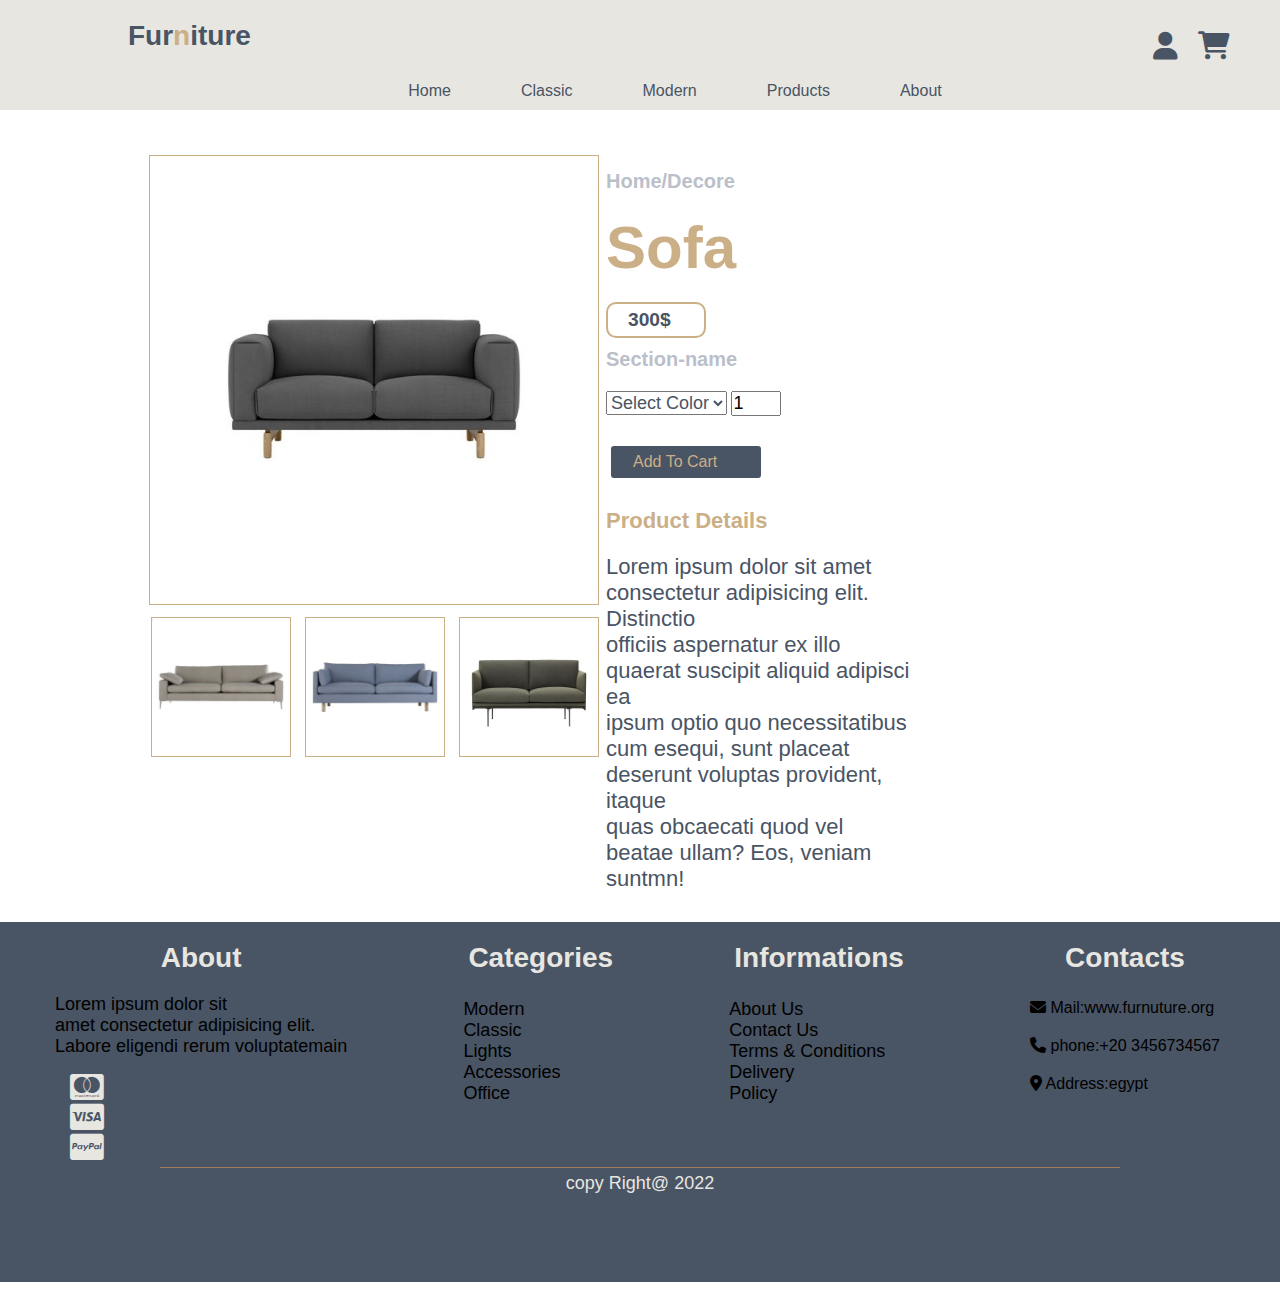
<file: details.html>
<head>
    <meta charset="UTF-8">

    <title>Details</title>
    <!--link Style Sheet-->
    <link rel="stylesheet" href="style.css">
    <!--link font awsome-->
    <link rel="stylesheet" href="css/all.min.css">
</head>

<body class="details-body">
    <header class="header">
        <div class="nav-bar">
            <a href="index.html" class="logo">Fur<span class="logo-span">n</span>iture</a>
            <div class="nav-right">

                <div class="nav-icon">
                    <a href="login.html" class="icon"><i class="fa-solid fa-user"></i></a>
                    <a href="cart.html" class="icon"><i class="fa-solid fa-cart-shopping"></i></a>
                </div>
            </div>
        </div>
        <ul class="nav-links">
            <li><a href="#" class="link"> Home</a></li>
            <li><a href="#" class="link"> Classic</a></li>
            <li><a href="modern.html" class="link"> Modern</a></li>
            <li><a href="#" class="link"> Products</a></li>
            <li><a href="#about" class="link"> About</a></li>
        </ul>
    </header>
    <div class="details-container">
        <div class="galary-container">
            <div class="product-galary">
                <img src="images/sofa/main.jpg" class="galary-main">
                <div class="galary-min">
                    <img src="images/sofa/1.jpg">
                    <img src="images/sofa/2.jpg">
                    <img src="images/sofa/3.jpg">
                </div>
            </div>
        </div>

        <div class="product-details">
            <h6>Home/Decore</h6>
            <h1>Sofa</h1>
            <h3>300$</h3>
            <h6>Section-name</h6>
            <select>
                <option>Select Color</option>
                <option>Black</option>
                <option>White</option>
                <option>Brown</option>
            </select>
            <input type="number" value="1"><br>
            <a href="cart.html" class="add-btn-details"> Add To Cart</a>
            <h5>Product Details</h5>
            <p>Lorem ipsum dolor sit amet consectetur adipisicing elit. Distinctio <br>officiis aspernatur ex illo
                quaerat
                suscipit aliquid adipisci ea<br> ipsum optio quo necessitatibus <br>cum esequi, sunt placeat deserunt
                voluptas provident, itaque<br> quas obcaecati quod vel beatae ullam? Eos, veniam suntmn!
            </p>


        </div>

    </div>


    <footer>
        <div class="footer-container">
            <div class="row">
                <div class="column">
                    <div class="footer-wedget">
                        <h2 class="col-title">about</h2>
                        <p>Lorem ipsum dolor sit<br> amet consectetur adipisicing elit.<br> Labore eligendi rerum
                            voluptatemain
                        </p>
                        <div class="payment-card">
                            <ul>
                                <li class="pay"><i class="fa-brands fa-cc-mastercard"></i></li>
                                <li class="pay"><i class="fa-brands fa-cc-visa"></i> </li>
                                <li class="pay"><i class="fa-brands fa-cc-paypal"></i></li>

                            </ul>

                        </div>

                    </div>

                </div>
                <div class="column">
                    <div class="footer-wedget">
                        <h2 class="col-title">categories</h2>
                        <ul>
                            <li><a href="#" class="cat-link">Modern</a></li>
                            <li><a href="#" class="cat-link">Classic</a></li>
                            <li><a href="#" class="cat-link">Lights</a></li>
                            <li><a href="#" class="cat-link">Accessories</a></li>
                            <li><a href="#" class="cat-link">Office</a></li>
                        </ul>

                    </div>



                </div>
                <div class="column">
                    <div class="footer-wedget">
                        <h2 class="col-title">informations</h2>
                        <ul class-link>
                            <li><a href="#" class="cat-link">About Us</a></li>
                            <li><a href="#" class="cat-link">Contact Us</a></li>
                            <li><a href="#" class="cat-link">Terms & Conditions</a></li>
                            <li><a href="#" class="cat-link">Delivery</a></li>
                            <li><a href="#" class="cat-link">Policy</a></li>
                        </ul>

                    </div>



                </div>
                <div class="column">
                    <div class="footer-wedget">
                        <h2 class="col-title">Contacts</h2>
                        <div class="contact">
                            <i class="fa-solid fa-envelope"></i> Mail:www.furnuture.org
                        </div>
                        <div class="contact">
                            <i class="fa-solid fa-phone"></i> phone:+20 3456734567
                        </div>
                        <div class="contact">
                            <i class="fa-solid fa-location-dot"></i> Address:egypt
                        </div>

                    </div>
                </div>

            </div>
            <hr class="hr">
            <div class="copy-rights">
                <p class="copy-right">copy Right@ 2022</p>

            </div>


        </div>



    </footer>

</body>
</file>
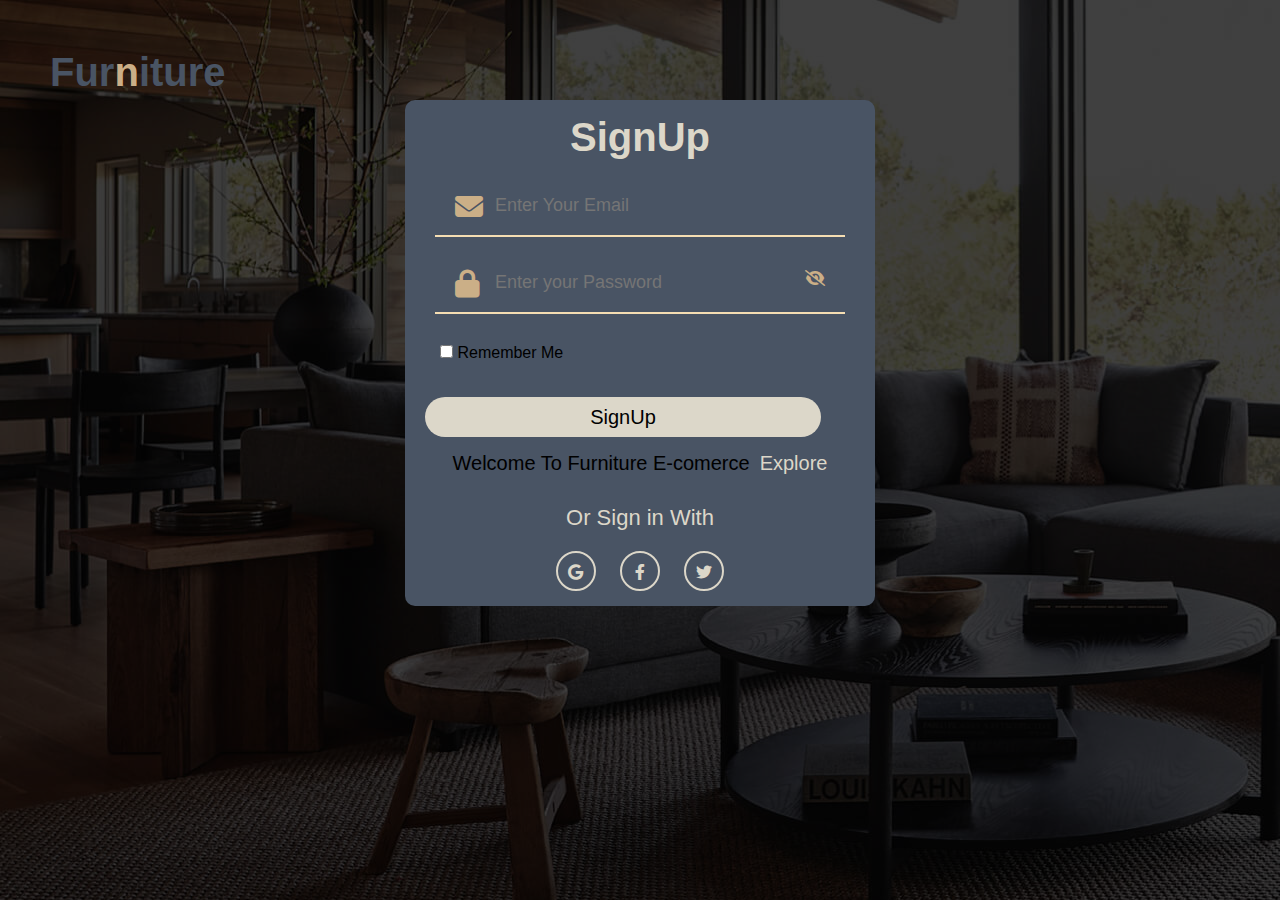
<file: login.html>
<!DOCTYPE html>
<html lang="en">

<head>
    <meta charset="UTF-8">

    <title>Regesiration</title>
    <!--link Style Sheet-->
    <link rel="stylesheet" href="style.css">
    <!--link font awsome-->
    <link rel="stylesheet" href="css/all.min.css">
</head>

<body class="reg-body">

    <a href="index.html" class="reg-logo">Fur<span class="logo-span">n</span>iture</a>

    <div class="reg-container">

        <div class="form">

            <div class="formlogin">
                <h2>SignUp</h2>
                <form action="login.php" method="post">



                    <div class="input-group">
                        <input id="#" type="text" placeholder="Enter Your Email" required>
                        <i class="fa-solid fa-envelope icon"></i>


                    </div>
                    <div class="input-group">
                        <input class="password" type="password" placeholder="Enter your Password ">
                        <i class="fa-solid fa-lock icon"></i>
                        <i class="fa-sharp fa-solid fa-eye-slash showhidepw"></i>

                    </div>
                    <div class="remember">
                        <input type="checkbox">
                        <label>Remember Me</label>
                    </div>
                    <button type="submit"> SignUp</button>
                    <div class="sign-up">
                        <p>Welcome To Furniture E-comerce<a href="index.html">Explore</a> </p>
                    </div>
                    <div class="social-media">
                        <p>Or Sign in With</p>
                        <div class="social-media-icons">
                            <a href="#"><i class="fa-brands fa-google"></i></a>
                            <a href="#"><i class="fa-brands fa-facebook-f"></i></a>
                            <a href="#"><i class="fa-brands fa-twitter"></i></a>
                        </div>
                    </div>
                </form>

            </div>








        </div>


    </div>
    <script src="script.js"></script>

</body>



</html>
</file>
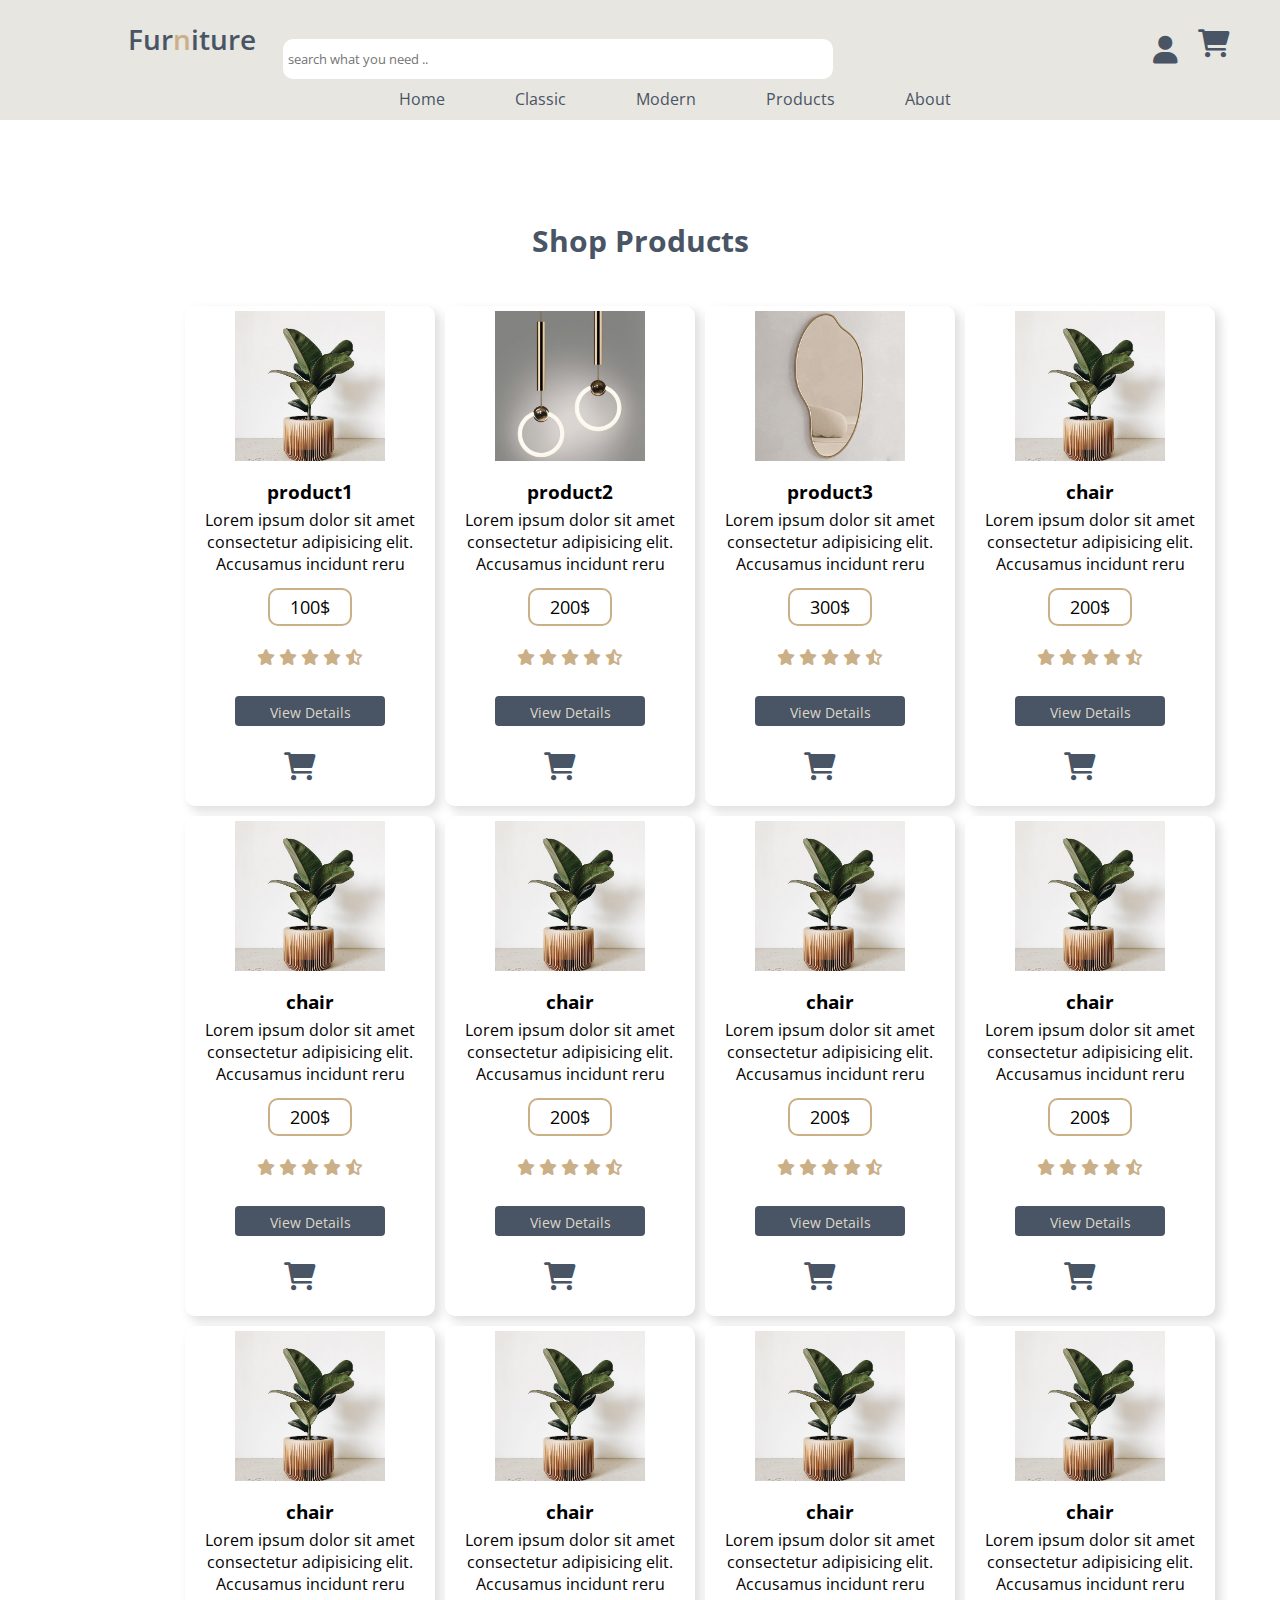
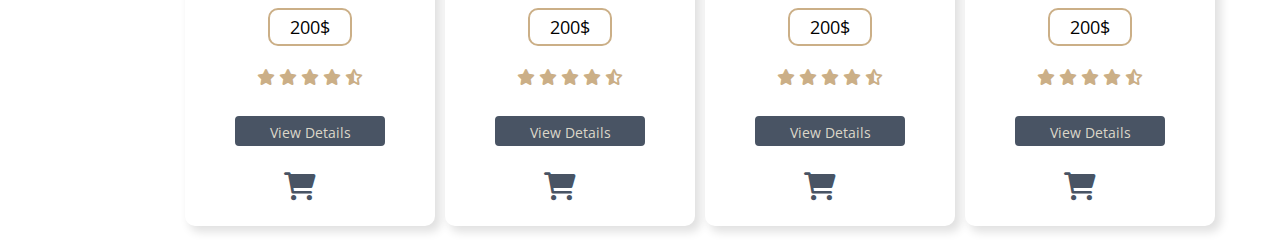
<file: modern.html>
<!DOCTYPE html>
<html lang="en">

<head>
    <meta charset="UTF-8">

    <title>Furniture products</title>
    <!--link Style Sheet-->
    <link rel="stylesheet" href="style.css">
    <!--link font awsome-->
    <link rel="stylesheet" href="css/all.min.css">
    <!--Google fonts-->
    <link rel="preconnect" href="https://fonts.googleapis.com">
    <link rel="preconnect" href="https://fonts.gstatic.com" crossorigin>
    <link
        href="https://fonts.googleapis.com/css2?family=Open+Sans:wght@300;500;700&family=Poppins:wght@200;400&family=Raleway:ital,wght@0,200;0,400;0,500;0,700;1,100;1,300&family=Roboto:wght@100;300;400;500&family=Urbanist:ital,wght@0,100;0,200;0,400;0,600;1,800;1,900&display=swap"
        rel="stylesheet">
</head>

<body>

    <header class="header">
        <div class="nav-bar">
            <a href="index.html" class="logo">Fur<span class="logo-span">n</span>iture</a>
            <div class="nav-right">
                <div class="search">
                    <form>
                        <input id="search_item" type="text" placeholder="search what you need .." class="search-box"
                            onkeyup="search()">
                    </form>
                </div>
                <div class="nav-icon">
                    <a href="login.html" class="icon"><i class="fa-solid fa-user"></i></a>
                    <i class="fa-solid fa-cart-shopping" id="cart-icon"></i>


                </div>
            </div>
        </div>
        <ul class="nav-links">
            <li><a href="#" class="link"> Home</a></li>
            <li><a href="#" class="link"> Classic</a></li>
            <li><a href="#" class="link"> Modern</a></li>
            <li><a href="#" class="link"> Products</a></li>
            <li><a href="#about" class="link"> About</a></li>
        </ul>
    </header>
    <!--cart-->
    <div class="cart">
        <h3 class="cart-title">Your Cart</h3>
        <div class="cart-content">

        </div>
        <hr>
        <!--total-->
        <div class="total">
            <div class="total-title">Total</div>
            <div class="total-price">$0</div>
        </div>
        <!--buy btn-->
        <button type="button" class="buy-button">Buy Now</button>
        <!--close cart-->
        <i class="fa-solid fa-xmark" id="close-cart"></i>
    </div>
    <div class="bottm-btn">
        <button class="checkout">Go to Checkout</button>

    </div>
    <div class="heading">
        <h2 class="modern-heading"> Shop Products</h2>
    </div>


    <div class="modern-container" id="modern-container">


        <div class="product_list">
            <img class="product-img" src="images/section_1/9.jpg">
            <div class="p-details">
                <h3 class="product_title">product1</h3>
                <p>Lorem ipsum dolor sit amet<br /> consectetur adipisicing elit.<br />Accusamus incidunt
                    reru
                </p>
                <span class="product-price">100$</span>
            </div>

            <div class="rating-modern">
                <i class="fa-solid fa-star"></i>
                <i class="fa-solid fa-star"></i>
                <i class="fa-solid fa-star"></i>
                <i class="fa-solid fa-star"></i>
                <i class="fa-solid fa-star-half-stroke"></i>
            </div>
            <a href="details.html" class="details">View Details</a>
            <i class="fa-solid fa-cart-shopping add-cart"></i>
        </div>
        <div class="product_list">
            <img class="product-img" src="images/section_1/8.jpg">
            <div class="p-details">
                <h3 class="product_title">product2</h3>
                <p>Lorem ipsum dolor sit amet<br /> consectetur adipisicing elit.<br />Accusamus incidunt
                    reru
                </p>
                <span class="product-price">200$</span>
            </div>

            <div class="rating-modern">
                <i class="fa-solid fa-star"></i>
                <i class="fa-solid fa-star"></i>
                <i class="fa-solid fa-star"></i>
                <i class="fa-solid fa-star"></i>
                <i class="fa-solid fa-star-half-stroke"></i>
            </div>
            <a href="details.html" class="details">View Details</a>
            <i class="fa-solid fa-cart-shopping add-cart"></i>
        </div>
        <div class="product_list">
            <img class="product-img" src="images/section_1/7.jpg">
            <div class="p-details">
                <h3 class="product_title">product3</h3>
                <p>Lorem ipsum dolor sit amet<br /> consectetur adipisicing elit.<br />Accusamus incidunt
                    reru
                </p>
                <span class="product-price">300$</span>
            </div>

            <div class="rating-modern">
                <i class="fa-solid fa-star"></i>
                <i class="fa-solid fa-star"></i>
                <i class="fa-solid fa-star"></i>
                <i class="fa-solid fa-star"></i>
                <i class="fa-solid fa-star-half-stroke"></i>
            </div>
            <a href="details.html" class="details">View Details</a>
            <i class="fa-solid fa-cart-shopping add-cart"></i>
        </div>
        <div class="product_list">
            <img class="product-img" src="images/section_1/9.jpg">
            <div class="p-details">
                <h3 class="product_title">chair</h3>
                <p>Lorem ipsum dolor sit amet<br /> consectetur adipisicing elit.<br />Accusamus incidunt
                    reru
                </p>
                <span class="product-price">200$</span>
            </div>

            <div class="rating-modern">
                <i class="fa-solid fa-star"></i>
                <i class="fa-solid fa-star"></i>
                <i class="fa-solid fa-star"></i>
                <i class="fa-solid fa-star"></i>
                <i class="fa-solid fa-star-half-stroke"></i>
            </div>
            <a href="details.html" class="details">View Details</a>
            <i class="fa-solid fa-cart-shopping add-cart"></i>
        </div>
        <div class="product_list">
            <img class="product-img" src="images/section_1/9.jpg">
            <div class="p-details">
                <h3 class="product_title">chair</h3>
                <p>Lorem ipsum dolor sit amet<br /> consectetur adipisicing elit.<br />Accusamus incidunt
                    reru
                </p>
                <span class="product-price">200$</span>
            </div>

            <div class="rating-modern">
                <i class="fa-solid fa-star"></i>
                <i class="fa-solid fa-star"></i>
                <i class="fa-solid fa-star"></i>
                <i class="fa-solid fa-star"></i>
                <i class="fa-solid fa-star-half-stroke"></i>
            </div>
            <a href="details.html" class="details">View Details</a>
            <i class="fa-solid fa-cart-shopping add-cart"></i>
        </div>
        <div class="product_list">
            <img class="product-img" src="images/section_1/9.jpg">
            <div class="p-details">
                <h3 class="product_title">chair</h3>
                <p>Lorem ipsum dolor sit amet<br /> consectetur adipisicing elit.<br />Accusamus incidunt
                    reru
                </p>
                <span class="product-price">200$</span>
            </div>

            <div class="rating-modern">
                <i class="fa-solid fa-star"></i>
                <i class="fa-solid fa-star"></i>
                <i class="fa-solid fa-star"></i>
                <i class="fa-solid fa-star"></i>
                <i class="fa-solid fa-star-half-stroke"></i>
            </div>
            <a href="details.html" class="details">View Details</a>
            <i class="fa-solid fa-cart-shopping add-cart"></i>
        </div>
        <div class="product_list">
            <img class="product-img" src="images/section_1/9.jpg">
            <div class="p-details">
                <h3 class="product_title">chair</h3>
                <p>Lorem ipsum dolor sit amet<br /> consectetur adipisicing elit.<br />Accusamus incidunt
                    reru
                </p>
                <span class="product-price">200$</span>
            </div>

            <div class="rating-modern">
                <i class="fa-solid fa-star"></i>
                <i class="fa-solid fa-star"></i>
                <i class="fa-solid fa-star"></i>
                <i class="fa-solid fa-star"></i>
                <i class="fa-solid fa-star-half-stroke"></i>
            </div>
            <a href="details.html" class="details">View Details</a>
            <i class="fa-solid fa-cart-shopping add-cart"></i>
        </div>
        <div class="product_list">
            <img class="product-img" src="images/section_1/9.jpg">
            <div class="p-details">
                <h3 class="product_title">chair</h3>
                <p>Lorem ipsum dolor sit amet<br /> consectetur adipisicing elit.<br />Accusamus incidunt
                    reru
                </p>
                <span class="product-price">200$</span>
            </div>

            <div class="rating-modern">
                <i class="fa-solid fa-star"></i>
                <i class="fa-solid fa-star"></i>
                <i class="fa-solid fa-star"></i>
                <i class="fa-solid fa-star"></i>
                <i class="fa-solid fa-star-half-stroke"></i>
            </div>
            <a href="details.html" class="details">View Details</a>
            <i class="fa-solid fa-cart-shopping add-cart"></i>
        </div>
        <div class="product_list">
            <img class="product-img" src="images/section_1/9.jpg">
            <div class="p-details">
                <h3 class="product_title">chair</h3>
                <p>Lorem ipsum dolor sit amet<br /> consectetur adipisicing elit.<br />Accusamus incidunt
                    reru
                </p>
                <span class="product-price">200$</span>
            </div>

            <div class="rating-modern">
                <i class="fa-solid fa-star"></i>
                <i class="fa-solid fa-star"></i>
                <i class="fa-solid fa-star"></i>
                <i class="fa-solid fa-star"></i>
                <i class="fa-solid fa-star-half-stroke"></i>
            </div>
            <a href="details.html" class="details">View Details</a>
            <i class="fa-solid fa-cart-shopping add-cart"></i>
        </div>
        <div class="product_list">
            <img class="product-img" src="images/section_1/9.jpg">
            <div class="p-details">
                <h3 class="product_title">chair</h3>
                <p>Lorem ipsum dolor sit amet<br /> consectetur adipisicing elit.<br />Accusamus incidunt
                    reru
                </p>
                <span class="product-price">200$</span>
            </div>

            <div class="rating-modern">
                <i class="fa-solid fa-star"></i>
                <i class="fa-solid fa-star"></i>
                <i class="fa-solid fa-star"></i>
                <i class="fa-solid fa-star"></i>
                <i class="fa-solid fa-star-half-stroke"></i>
            </div>
            <a href="details.html" class="details">View Details</a>
            <i class="fa-solid fa-cart-shopping add-cart"></i>
        </div>
        <div class="product_list">
            <img class="product-img" src="images/section_1/9.jpg">
            <div class="p-details">
                <h3 class="product_title">chair</h3>
                <p>Lorem ipsum dolor sit amet<br /> consectetur adipisicing elit.<br />Accusamus incidunt
                    reru
                </p>
                <span class="product-price">200$</span>
            </div>

            <div class="rating-modern">
                <i class="fa-solid fa-star"></i>
                <i class="fa-solid fa-star"></i>
                <i class="fa-solid fa-star"></i>
                <i class="fa-solid fa-star"></i>
                <i class="fa-solid fa-star-half-stroke"></i>
            </div>
            <a href="details.html" class="details">View Details</a>
            <i class="fa-solid fa-cart-shopping add-cart"></i>
        </div>
        <div class="product_list">
            <img class="product-img" src="images/section_1/9.jpg">
            <div class="p-details">
                <h3 class="product_title">chair</h3>
                <p>Lorem ipsum dolor sit amet<br /> consectetur adipisicing elit.<br />Accusamus incidunt
                    reru
                </p>
                <span class="product-price">200$</span>
            </div>

            <div class="rating-modern">
                <i class="fa-solid fa-star"></i>
                <i class="fa-solid fa-star"></i>
                <i class="fa-solid fa-star"></i>
                <i class="fa-solid fa-star"></i>
                <i class="fa-solid fa-star-half-stroke"></i>
            </div>
            <a href="details.html" class="details">View Details</a>
            <i class="fa-solid fa-cart-shopping add-cart"></i>
        </div>


        <script src="script.js"></script>


    </div>




</body>

</html>
</file>
<file: style.css>
* {
    padding: 0;
    margin: 0;
    box-sizing: border-box;
    font-family: 'Open Sans', sans-serif;
    scroll-behavior: smooth;
    text-decoration: none;
}

.home-body {
    background-color: rgb(238, 238, 238);
    display: flex;
    justify-content: center;
    align-items: center;

}

.super-container {
    width: 90%;
    height: 80%;
    background-color: rgb(162, 123, 92, 0.1);
    border-radius: 40px;
    margin: 10px;



}

.header {
    position: fixed;
    top: 0;
    left: 0;
    right: 0;
    z-index: 3;
    background-color: #E7E6E1;
    margin-bottom: 30px;


}



.nav-bar {
    display: flex;
    justify-content: space-between;
    align-items: center;
    padding: 10px 0;

}

.logo {
    text-decoration: none;
    color: rgb(73, 84, 100);
    font-size: 28px;
    font-weight: 600;
    padding: 10px 10vw;
}

.logo-span {
    color: #CBAF87;

}

.nav-right {
    display: flex;
    justify-content: space-between;

}

.search {
    position: relative;
    display: flex;
    justify-content: center;
    align-content: center;
    align-items: center;


}

.search-box {
    border-radius: 10px;
    border: none;
    outline: none;
    height: 40px;
    width: 550px;
    padding-left: 5px;
    position: absolute;
    right: 300px;
}


.search-btn {
    position: absolute;
    right: 170px;
    height: 30px;
    width: 100px;
    border-radius: 10px;
    outline: none;
    background-color: rgb(73, 84, 100);
    color: #E7E6E1;
    font-size: 18px;
    padding-bottom: 15px;
    cursor: pointer;

}

.nav-icon {
    display: flex;
    margin-right: 50px;

    margin-bottom: 10px;
    width: 70%;
    position: relative;
    top: 15px;

}

.icon {
    margin-left: 10px;
    padding-left: 10px;
    color: rgb(73, 84, 100);
    font-size: 28px;
}

.nav-links {
    display: flex;
    align-items: center;
    justify-content: center;
    padding: 10px 10vw;
    list-style: none;


}

.link {
    text-decoration: none;
    margin-left: 70px;
    color: rgb(73, 84, 100);
}

.main {
    width: 100%;
    height: 90vh;
    background-image: linear-gradient(rgba(0, 0, 0, 0.75), rgba(0, 0, 0, 0.75)), url("images/main.jpg");
    background-size: contain;
    display: flex;
    justify-content: contain;
    background-position: cover;
    background-repeat: no-repeat;
    margin-top: 120px;



}

.main-container h1 {
    width: 100%;
    position: absolute;
    top: 40%;
    transform: rotateY(-50%);
    align-items: center;
    color: #DCD7C9;
    text-transform: capitalize;
    font-size: 50px;



}

.main-btn {
    position: absolute;
    bottom: 25%;
    left: 10%;
    transform: rotateY(-50%);
    align-items: center;
    color: #DCD7C9;
    text-transform: capitalize;
    font-size: 16px;
    text-decoration: none;
    border-radius: 10px;
    background-color: rgb(73, 84, 100);
    padding: 8px;

}




.main-header {
    color: rgb(73, 84, 100);
    font-weight: 550;
    padding: 20px;
    font-size: 20px;
}

/*start product section*/
.product {
    width: 100%;
    margin: 30px 0;
    position: relative;
}

.section-header {
    font-size: 30px;
    font-weight: 400;
    text-transform: capitalize;
    padding: 30px;
    color: rgb(73, 84, 100);
}

.main-container {
    display: flex;
    justify-content: space-between;
    flex-direction: row;
    flex-wrap: wrap;

}

.card img {
    width: 250px;
    height: 250px;
}

.card-name {
    color: rgb(73, 84, 100);
}

.add-btn {

    bottom: 10px;
    display: flex;
    margin: auto;

    left: 10px;
    border: none;
    outline: none;
    border-radius: 5px;
    background-color: rgb(73, 84, 100);
    margin-bottom: 20px;
    color: #DCD7C9;
    text-transform: capitalize;
    width: 65%;
    padding: 10px 20px;
    cursor: pointer;
}




/*end product section*/
/*start collectio section*/
.video-container {
    display: flex;
    align-items: center;
    justify-content: center;

}

/*end collection section*/

/*start about us section*/
.about-container {
    background-color: #DCD7C9;
    width: 90%;
    display: flex;
    align-items: center;
    justify-content: center;
    margin: auto;
    border-radius: 2ch;


}

.about-container img {
    width: 300px;
    height: 350px;
    padding: 15px;

}

.abut-info {
    margin-left: 20px;
}

.about-container p {
    text-transform: capitalize;
    padding: 5px;

}

.about-container h2 {
    color: rgb(73, 84, 100);
}

.btn {
    border-radius: 10px;
    padding: 10px;
    margin: 40px;

    background-color: rgb(73, 84, 100);
    color: #DCD7C9;
    text-decoration: none;
    width: 40px;
}

/*end about us section*/

/* start testimonial section*/
.testimonial-container {
    width: 90%;
    margin: auto;
    padding: 5px;
    margin-bottom: 80px;
    display: flex;
    justify-content: space-between;
    align-items: center;
}

.testimonial-card {
    padding: 20px 40px;
    margin-left: 5px;
    width: 350px;
    height: 350px;
    box-shadow: 0 0 20px 0 rgb(0, 0, 0, 0.2);

}

.testimonial-card img {
    height: 100px;
    width: 100px;
    border-radius: 70%;
}

.testimonial-container h3 {
    color: rgb(73, 84, 100);
}

.rating {
    padding-top: 5px;
    color: rgb(73, 84, 100);
    display: flex;
    margin-top: 20px;
}

/* end testimonial section*/

/*start footer section*/
.footer-container {

    background-color: rgb(73, 84, 100);
    height: 40vh;
    margin-bottom: 30px;
    padding: 0px 40px;
    z-index: 2;

}

.row {
    display: flex;
    align-items: flex-start;
    justify-content: space-between;
    padding: 5px 10px;


}

.col-title {
    text-transform: capitalize;
    padding: 5px;
    margin-top: 10px;
    color: #E7E6E1;
    font-size: 28px;
}

.footer-container p {
    font-size: 18px;
    padding: 5px;
}


.payment-card-icon li {
    display: flex;
    align-items: center
}

.pay {
    list-style-type: none;

    margin-left: 20px;
    color: #E7E6E1;
    font-size: 30px;
}

.footer-wedget ul {
    padding-top: 10px;
    list-style-type: none;

}

.footer-wedget ul li {
    display: flex;
    align-items: center;
}

.footer-wedget ul li a {
    text-decoration: none;
    color: black;
    font-size: 18px;

}

.contact {
    padding: 10px;
}

.hr {
    border: none;
    height: 1px;
    margin: auto;
    margin-bottom: 0px;
    width: 80%;
    background: rgb(162, 123, 92);
}

.copy-right {
    text-align: center;
    margin-bottom: 15px;
    color: #E7E6E1;

}

/*end footer section*/



/*start regestiration style*/


.reg-body {
    display: flex;
    justify-content: center;
    align-content: center;
    background-color: #CBAF87;
    width: 100%;
    height: auto;
    background-image: linear-gradient(rgba(0, 0, 0, 0.75), rgba(0, 0, 0, 0.75)), url("images/main.jpg");



}

.reg-container .form {
    width: 100%;
    display: flex;
    align-items: center;

}

.reg-logo {
    text-decoration: none;
    color: rgb(73, 84, 100);
    font-size: 40px;
    font-weight: 700;
    position: absolute;
    left: 50px;
    top: 50px;

}



.formlogin {
    background-color: rgb(73, 84, 100);
    height: 550px;
    width: 400px;
    border-radius: 10px;
    padding: 20px;
    position: relative;
    top: 100px;
    width: 100%;
    height: 100%;
    padding: 15px;
}

h2 {
    color: #DCD7C9;
    text-align: center;
    margin-bottom: 10px;
    font-size: 40px;

}

.input-group {
    position: relative;
    padding: 0px 30px;
    border-bottom: 2px solid wheat;
    color: black;
    margin: 15px;
}


.input-group i {
    position: absolute;
    top: 30%;
    transform: rotateY(-50%);
    margin-right: 20px;
    color: #CBAF87;
}

.input-group i.icon {
    left: 0;
}

.input-group i.showhidepw {
    right: 0;
    cursor: pointer;
}



.input-group input {
    background-color: transparent;
    border: none;
    outline: none;
    width: 320px;
    height: 60px;
    color: black;
    font-size: 18px;
    margin-left: 30px;



}

.input-group input:focus~label,
.input-group input:focus~label {
    top: -3px;
}

.remember {

    margin: 30px 20px;
}

.remember input {
    accent-color: #DCD7C9;
}

button {
    background-color: #DCD7C9;
    width: 90%;
    height: 40px;
    padding: 5px;
    border-radius: 30px;
    margin: 5px;
    font-size: 20px;
    border: none;
    outline: none;
}

.sign-up {
    text-align: center;
    margin: 10px;
    font-size: 20px;
}

.sign-up a {
    text-decoration: none;
    margin-left: 10px;
    color: #DCD7C9;
}

.sign-up a:hover {
    text-decoration: underline;
}

.social-media {
    margin-top: 30px;
    text-align: center;
}

.social-media p {

    color: #DCD7C9;
    font-size: 22px;

}

.social-media-icons {
    margin-right: 20px;
}

.social-media-icons a {
    color: #DCD7C9;
    display: inline-block;
    margin-top: 20px;
    width: 40px;
    height: 40px;
    border: 2px solid #DCD7C9;
    border-radius: 50%;
    text-align: center;
    line-height: 40px;
    margin-left: 20px;
}

/*end regesteration style*/


/*start modern container*/
.heading {

    padding: 10px 40px;
    color: 495464;
}

.modern-heading {
    color: rgb(73, 84, 100);
    font-size: 22px;
    padding: 10px;
}

.modern-container {
    width: 1100px;
    padding: 15px;
    margin-left: 150px;
    margin-right: auto;
    display: grid;
    justify-content: center;
    grid-template-columns: repeat(auto-fill, minmax(250px, auto));
    gap: 10px;
    margin-top: 50px;

}

.modern-heading {
    margin-top: 100px;
    position: relative;
    top: 50px;
    font-size: 30px;
}




.details {
    text-decoration: none;
    width: 150px;
    border-radius: 3px;
    border: 2px solid rgb(73, 84, 100);
    color: #CBAF87;
    background-color: rgb(73, 84, 100);
    display: block;
    margin: 30px 5px;
    padding: 5px 20px;
}




.product_list {
    position: relative;
    background-color: white;
    border-radius: 10px;
    overflow: hidden;
    display: flex;
    flex-direction: column;
    align-items: center;
    text-align: center;
    box-shadow: 5px 5px 10px 1px rgb(0, 0, 0, 12%);
    gap: 17.5px;
    height: 500px;
}

.product_list:hover {
    padding: 10px;
    transition: 0.2s;

}



.product_list img {
    height: 150px;
    width: 150px;
    object-fit: cover;
    margin-top: 5px;

}

.product_title {
    padding-bottom: 5px;
}

.product-price {
    font-size: 18px;
    color: 495464;
    border: 2px solid #CBAF87;
    border-radius: 3px;
    border-radius: 10px;
    width: 100px;
    padding: 5px 20px;
    position: relative;
    top: 20px;


}



.rating-modern {
    display: block;

    color: #CBAF87;

    margin-top: 30px;

}



.details {
    border-radius: 4px;
    padding: 5px;
    display: block;

    font-size: 14px;
    background-color: rgb(73, 84, 100);
    color: #DCD7C9;
    text-decoration: none;
    width: 150px;
    height: 30px;
    margin-top: 30px;
    position: relative;
    bottom: 20px;
}

.add-cart {
    margin-left: 10px;
    padding-left: 10px;
    color: rgb(73, 84, 100);
    font-size: 28px;
    align-items: center;
    cursor: pointer;
    position: relative;
    bottom: 40px;
    right: 20px;
}

/*end modern container*/

/* start product-details section*/
.details-container {
    display: flex;
    justify-content: space-between;
    width: 90%;
    margin: auto;
    margin-top: 150px;
    margin-bottom: 30px;

    position: relative;

}

.galary-container {
    margin-left: 80px;
}

.galary-main {
    margin: 5px;
    width: 450px;
    border: 1px solid #CBAF87;

}

.galary-min {
    display: flex;
    width: 100%;
}

.galary-min img {
    width: 140px;
    margin: 7px;

    border: 1px solid#CBAF87;
}

.product-details {
    margin-top: 10px;
    margin-right: 300px;
}

.product-details h6 {
    font-size: 20px;
    color: BBBFCA;
    margin-top: 10px;
}

.product-details h1 {
    color: #CBAF87;
    margin-top: 20px;
    font-size: 60px;
}

.product-details h3 {
    font-size: larger;
    color: 495464;
    border: 2px solid #CBAF87;
    border-radius: 3px;
    border-radius: 10px;
    width: 100px;
    padding: 5px 20px;
    margin-top: 20px;
}

.product-details select {
    margin-top: 20px;
    font-size: 18px;
    color: rgb(73, 84, 100);

}

.product-details input {
    width: 50px;
    font-size: 18px;

}

.add-btn-details {
    text-decoration: none;
    width: 150px;
    border-radius: 3px;
    border: 2px solid rgb(73, 84, 100);
    color: #CBAF87;
    background-color: rgb(73, 84, 100);
    display: block;
    margin: 30px 5px;
    padding: 5px 20px;

}


.product-details h5 {
    font-size: 22px;
    color: #CBAF87;
    margin-top: 20px;

}

.product-details p {
    font-size: 22px;
    color: rgb(73, 84, 100);
    margin-top: 20px;
}

/* end product-details section*/


/*start cart style*/
.cart-body {
    background-color: #E8E8E8;
}

.cart {
    position: fixed;
    top: 200;
    right: -100%;
    width: 260px;
    height: 700px;
    padding: 20px;
    background-color: #E7E6E1;
    margin-top: 30px;
    z-index: 1;
    padding-top: 120px;
    transition: .3s;

}

.cart.active {
    right: 0;
}

.cart-box {
    display: grid;
    grid-template-columns: 32% 50% 18%;
    align-items: center;
    gap: 1rem;
    margin: 1rem;
}

#cart-icon {
    margin-left: 10px;
    padding-left: 10px;
    color: rgb(73, 84, 100);
    font-size: 28px;
    cursor: pointer;
}

.cart-img {
    width: 80px;
    height: 80px;
    object-fit: contain;
    padding-right: 10px;

}

.detail-box {
    display: grid;
    row-gap: 0.5rem;
}

.cart-quantity {
    width: 30px;
    height: 30px;
    border-radius: 3px;
    border: none;

    font-size: 22px;

}

.cart-remove {
    color: #CBAF87;
    font-size: 22px;
    margin: 5px 5px;
}

#close-cart {
    position: absolute;
    top: 1rem;
    right: 0.8rem;
    margin-top: 100px;
}



/*end cart style*/
</file>
